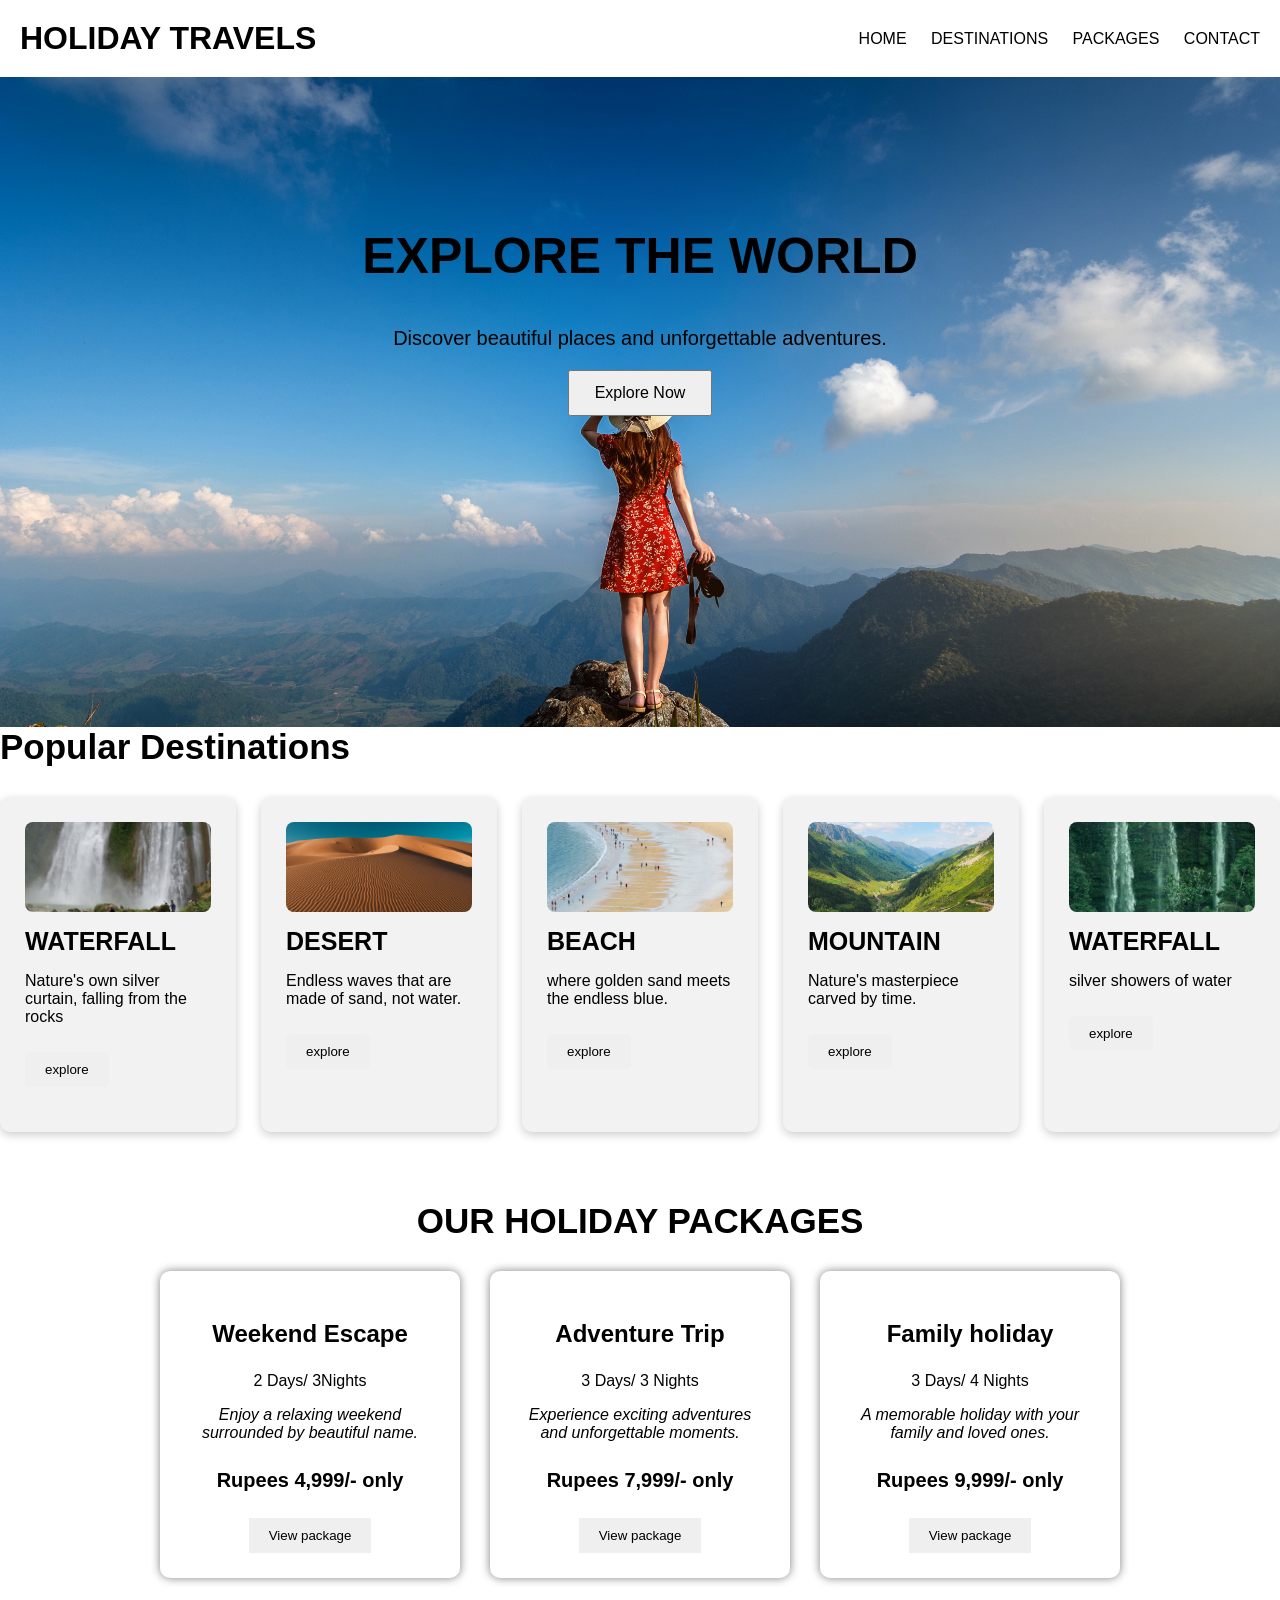
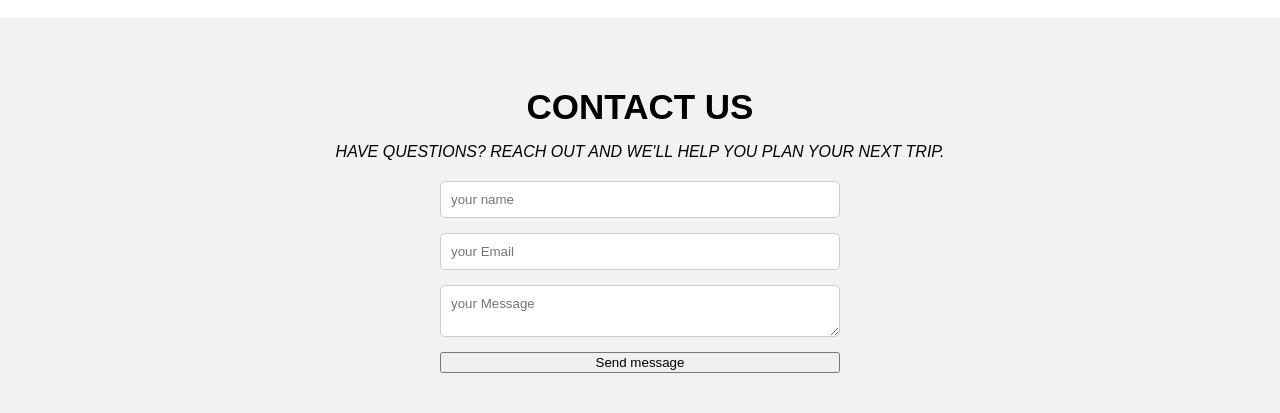
<file: index.html>
<!DOCTYPE html>
<html lang="en">
<head>
    <meta charset="UTF-8">
    <meta name="viewport" content="width=device-width, initial-scale=1.0">
    <title>HOLIDAY TRAVELS</title>
    <link rel="stylesheet"href="mystyle.css">
</head>
<body>
    <header>
        <h1>HOLIDAY TRAVELS</h1>
        <nav>
            <a href="#home">HOME</a>
            <a href="#destinations">DESTINATIONS</a>
            <a href="#packages">PACKAGES</a>
            <a href="#contact">CONTACT</a>
        </nav>
    </header>
    <section class="hero" id="home">
        <h2>EXPLORE THE WORLD</h2>
        <P>Discover beautiful places and unforgettable adventures.</P>
        <button>Explore Now</button>
    </section>
    
    <section class="destinations" id="destinations">
        <h2>Popular Destinations</h2>
        <div class="cards">
            <div class="card">
                <img src="waterfall.jpg"alt="WATERFALL">
            <h3>WATERFALL</h3>
            <p>Nature's own silver curtain, falling from the rocks </p>
            <button>explore</button>
        </div>
        <div class="card">
            <img src="desert.jpg" alt="DESERT">
            <h3>DESERT</h3>
            <p>Endless waves that are made of sand, not water. </p>
            <button>explore</button>
        </div>
         <div class="card">
            <img src="beach.jpg">
            <h3>BEACH</h3>
            <p>where golden sand meets the endless blue. </p>
            <button>explore</button>
        </div>
         <div class="card">
            <img src="mountain.jpg" alt="MOUNTAIN">
            <h3>MOUNTAIN</h3>
            <p>Nature's masterpiece carved by time. </p>
            <button>explore</button>
         </div>
            <div class="card">
                <img src="waterfall1.jpg" alt="WATERFALL">
                <h3>WATERFALL</h3>
                <p>silver showers of water</p>
                <button>explore</button>
            </div>    
        </div>
    
    </section>
    <section class="packages" id="packages">
        <h2>OUR HOLIDAY PACKAGES</h2>
        <div class="package-container">
            <div class="package">
                <h3>Weekend Escape</h3>
                <p>2 Days/ 3Nights</p>
                <i>Enjoy a relaxing weekend surrounded by beautiful name.</i>
                <h4>Rupees 4,999/- only</h4>
                <button>View package</button>
            </div>
            <div class="package">
                <h3>Adventure Trip</h3>
                <p>3 Days/ 3 Nights</p>
                <i>Experience exciting adventures and unforgettable moments.</i>
                <h4>Rupees 7,999/- only</h4>
                <button>View package</button>
            </div>
            <div class="package">
                <h3>Family holiday</h3>
                <p>3 Days/ 4 Nights</p>
                <i>A memorable holiday with your family and loved ones.</i>
                <h4>Rupees 9,999/- only</h4>
                <button>View package</button>
            </div>
        </div>
        </section>
        
    <section class="contact"id="contact">
        <h2>CONTACT US</h2>
        <P><i>HAVE QUESTIONS? REACH OUT AND WE'LL HELP YOU PLAN YOUR NEXT TRIP.</i></P>
        <FORM>
            <input type="text"placeholder="your name">
            <input type="email"placeholder="your Email">
            <textarea placeholder="your Message"></textarea>
            <button type="Submit">Send message</button>
        </FORM>
    </section>
    
    
</body>
</html>
</file>
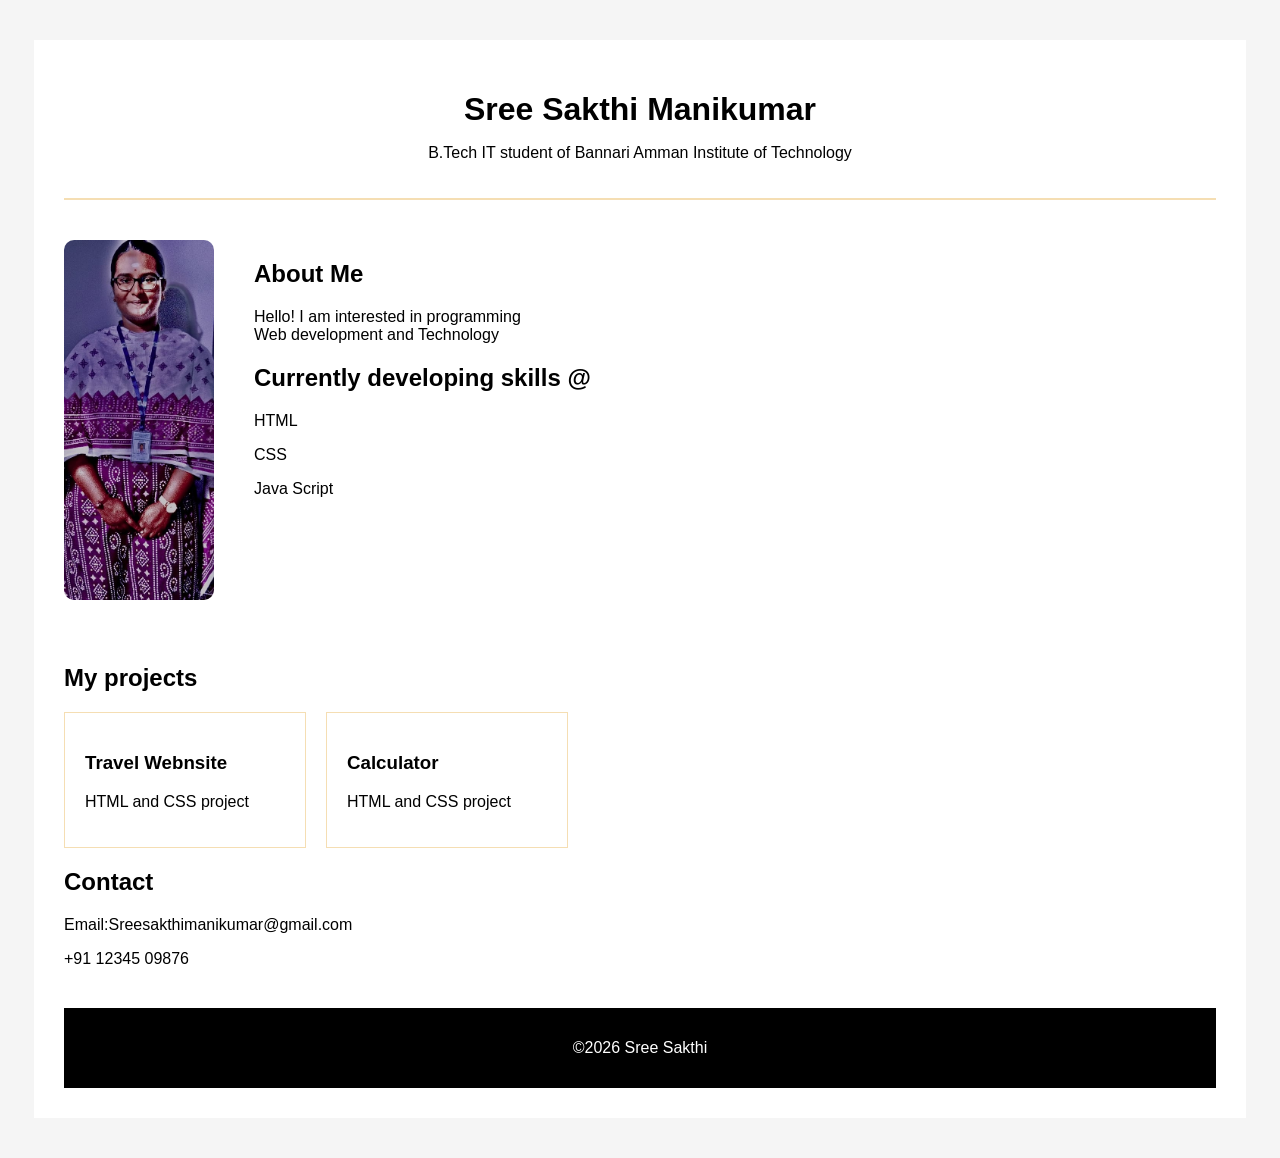
<file: 123.html>
<!DOCTYPE html>
<html lang="en">
<head>
    <meta charset="UTF-8">
    <meta name="viewport" content="width=device-width, initial-scale=1.0">
    <title>MY PORTFOLIO</title>
    <link rel="stylesheet"href="style.css">
</head>
<body>
   <div class="portfolio">
    <header>
        <h1>Sree Sakthi Manikumar</h1>
        <P>B.Tech IT student of Bannari Amman Institute of Technology</P>
    </header>
    <div class="profile">
        <div class="photo">
            <img src="myphoto.jpg"alt="my Photo">
        </div>
        <div class="about">
            <h2>About Me</h2>
            <p>Hello! I am interested in programming<br> Web development and Technology</p>
            <h2>Currently developing skills @</h2>
            <P>HTML</P>
            <P>CSS</P>
            <p>Java Script</p>
        </div>
    </div>
    <section> 
        <h2>My projects</h2>
        <div class="projects">
        <div class="project">
            <h3>Travel Webnsite</h3>
            <p>HTML and CSS project</p>
        </div>
        <div class="project">
            <h3>Calculator</h3>
            <p>HTML and CSS project</p>
        </div>
        </div>
    </section>
    <section class="contact">
        <h2>Contact</h2>
        <p>Email:Sreesakthimanikumar@gmail.com</p>
        <p>+91 12345 09876</p>
    </section>
    <footer>
       <p> &copy;2026 Sree Sakthi</p>
    </footer>
   </div>
</body>
</html>
</file>
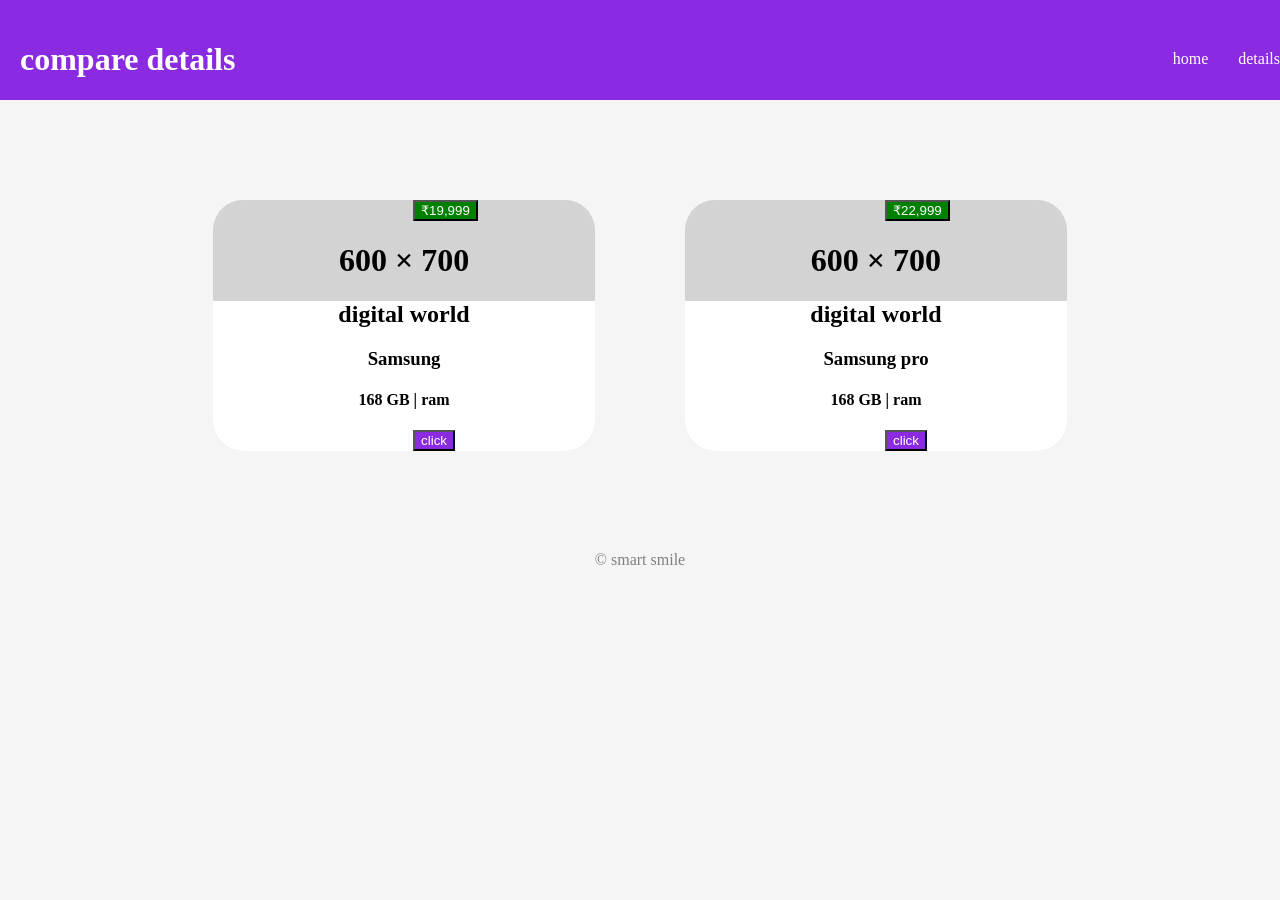
<file: smile.html>
<!DOCTYPE html>
<html lang="en">
<head>
    <meta charset="UTF-8">
    <meta name="viewport" content="width=device-width, initial-scale=1.0">
    <title>skm</title>
    <link rel="stylesheet"href="smile.css">
</head>
<body>
    <div class="hero">
    <header>
        <h1>compare details</h1>
        <div class="head">
            <span>home</span>
            <span>details</span>
        </div>
    </header>
    </div>
    <div class="cards">
        <div class="card">
         <button >&#8377;19,999</button>
            <h1><b>600 &times; 700</b></h1>
            <div class="bot">
            <h2>digital world</h2>
            <h3>Samsung</h3>
            <h4>168 GB | ram</h4>
<button>click</button>
    </div>
        </div>
    <div class="card">
           <button >&#8377;22,999</button>
            <h1><b>600 &times; 700</b></h1>
            <div class="bot">
            <h2>digital world</h2>
            <h3>Samsung pro</h3>
            <h4>168 GB | ram</h4>
<button>click</button>
            </div>
    </div>
    </div>
    <footer>
        &copy smart smile
    </footer>
</body>
</html>
</file>
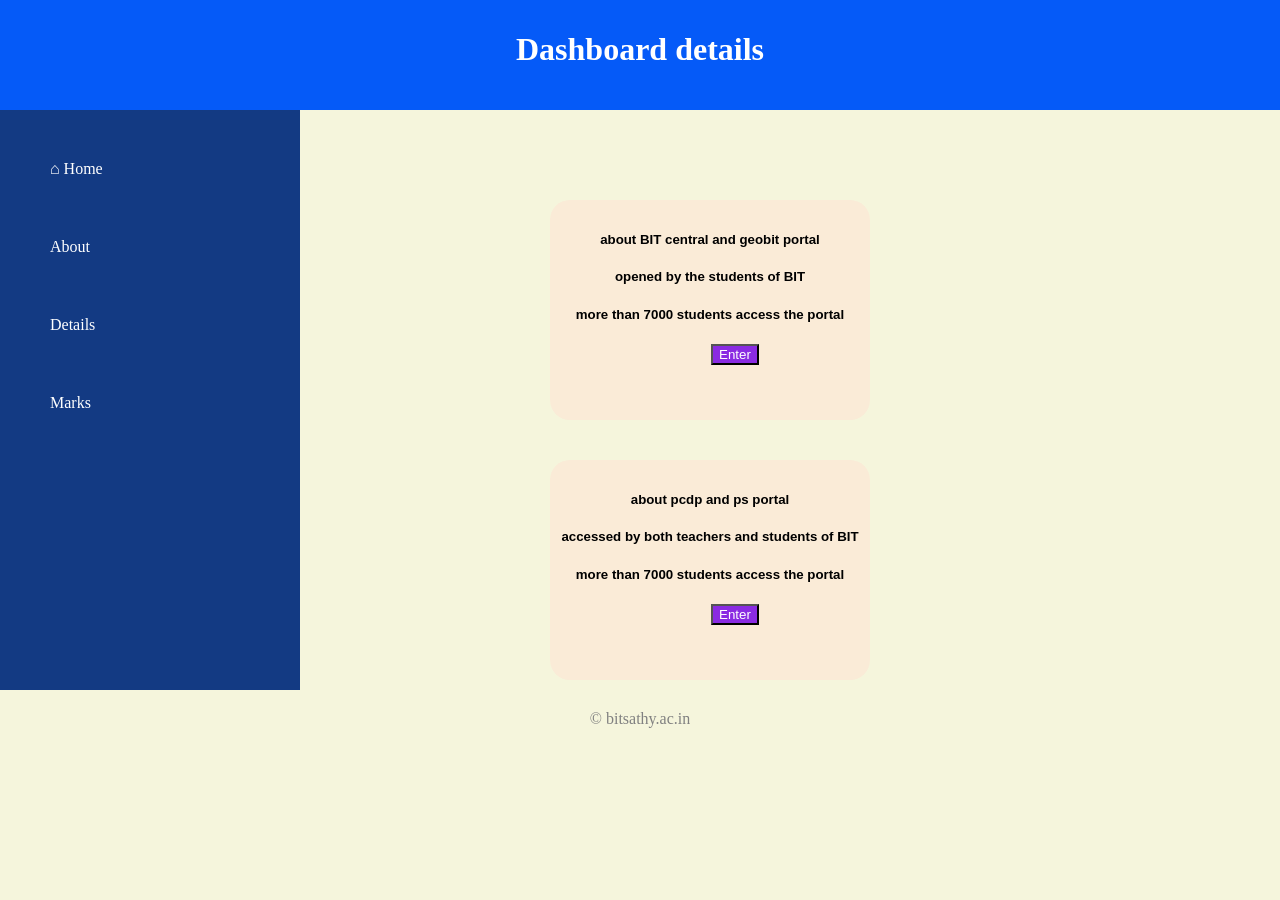
<file: smile1.html>
<!DOCTYPE html>
<html lang="en">
<head>
    <meta charset="UTF-8">
    <meta name="viewport" content="width=device-width, initial-scale=1.0">
    <title>Dashboard</title>
    <link rel="stylesheet" href="smile1.css">
</head>
<body>
    <div class="hero">
        <header>
            <h1><b>Dashboard details</b></h1>
        </header>
    <div class="one">
        <a href="#">&#8962;  Home</a>
        <a href="#">About</a>
        <a href="#">Details</a>
        <a href="#">Marks</a>
    </div>
    <div class="cards">
        <div class="card1">
         <h5>about BIT central and geobit portal</h1>
           <h5>opened by the students of BIT</h1>
            <h5>more than 7000 students access the portal</h1>
            <button title="click enter to know more">Enter</button>
        </div>
        <div class="card2">
         <h5>about pcdp and ps portal</h1>
           <h5>accessed by both teachers and students of BIT</h1>
            <h5>more than 7000 students access the portal</h1>
            <button title="click enter to know more">Enter</button>
        </div>
    </div>
    </div>
    <footer>&copy; bitsathy.ac.in</footer>
</body>
</html>
</file>
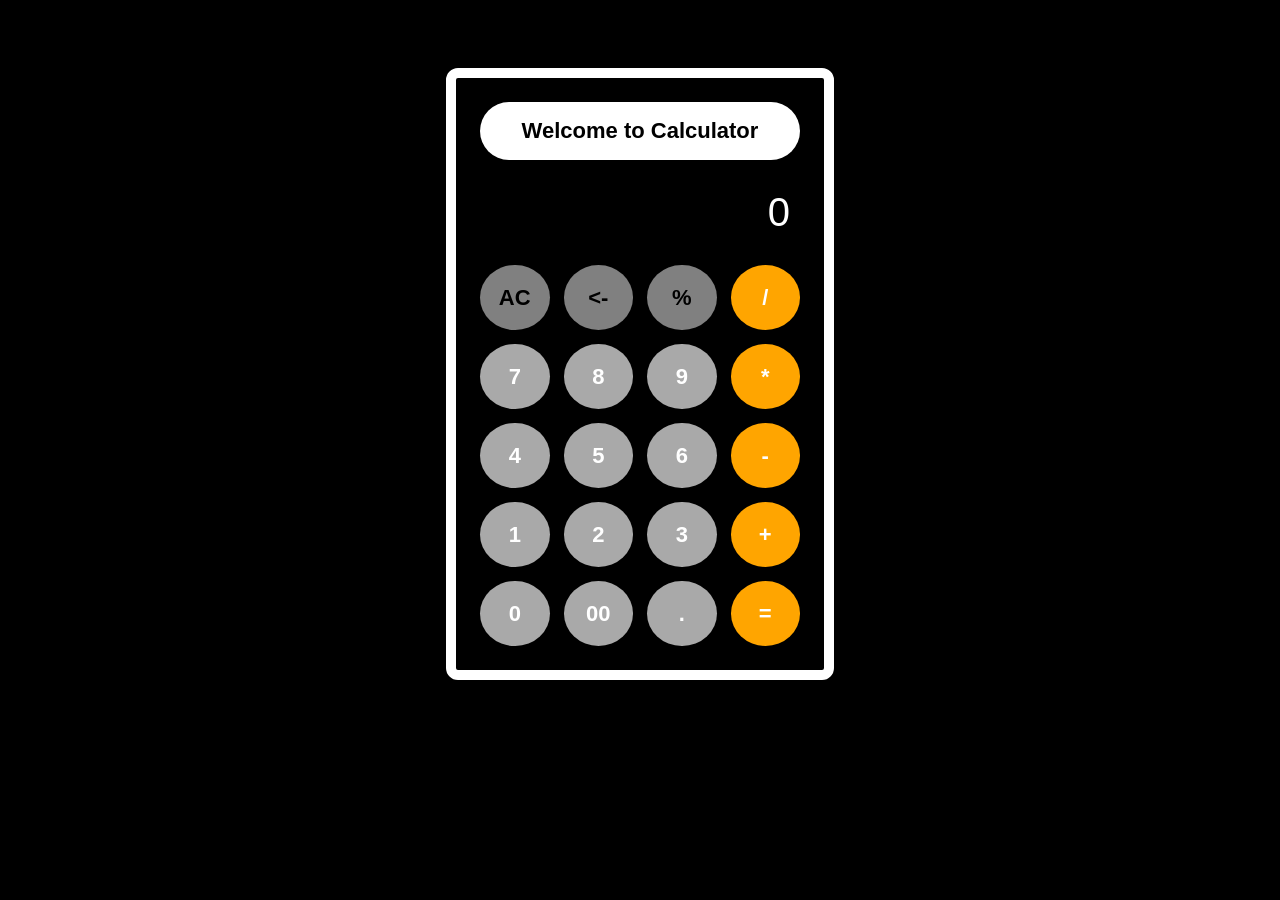
<file: sree.html>
<!DOCTYPE html>
<html lang="en">
<head>
    <meta charset="UTF-8">
    <meta name="viewport" content="width=device-width, initial-scale=1.0">
    <title>Calculator</title>
    <style>
    body{
        background: #000;
        display:flex
        justify-content center;
        padding:20px;
        font-family:Arial,sans-serif;
    }
.calculator{
    width: 320px;
    background: #000;
    border-radius: 12px;
    padding: 24px;
    box-shadow: 0 8px 24px rgba(0,0,0,4);
    margin: 40px auto;
    border: 10px solid#ffffff;
}
.title{
    background: #fff;
    color: #000;
    font-size: 22px;
    font-weight: bold;
    text-align: center;
    padding: 16px;
    border-radius: 30px;
    margin-bottom: 20px;
}
.display{
    color: #fff;
    font-size: 40px;
    text-align: right;
    padding: 10px 10px 30px;
}
.buttons{
    display: grid;
    grid-template-columns: repeat(4,1fr);
    gap: 14px;
}

button{
    height: 65px;
    border-radius: 50%;
    border: none;
    font-size: 22px;
    font-weight: bold;
    cursor: pointer;
    transition: transform 0.15s;
}
button:hover{
    transform: scale(1.05);
}

.gray{
    background: grey;
    color: #000;
}
.dark{
    background:darkgrey ;
    color:#fff
}
.orange{
    background: orange;
    color: #fff;

}


    </style>
</head>
<body>
    <div class="calculator">
        <div class="title"> Welcome to Calculator</div>
        <div class="display">0</div>
        <div class="buttons">
            <button class="gray">AC</button>
             <button class="gray"><-</button>
              <button class="gray">%</button>
               <button class="orange">/</button>

               <button class="dark">7</button>
             <button class="dark">8</button>
              <button class="dark">9</button>
               <button class="orange">*</button>

               <button class="dark">4</button>
             <button class="dark">5</button>
              <button class="dark">6</button>
               <button class="orange">-</button>

               <button class="dark">1</button>
             <button class="dark">2</button>
              <button class="dark">3</button>
               <button class="orange">+</button>

               <button class="dark">0</button>
             <button class="dark">00</button>
              <button class="dark">.</button>
               <button class="orange">=</button>

        </div>
    </div>
</body>
</html>
</file>
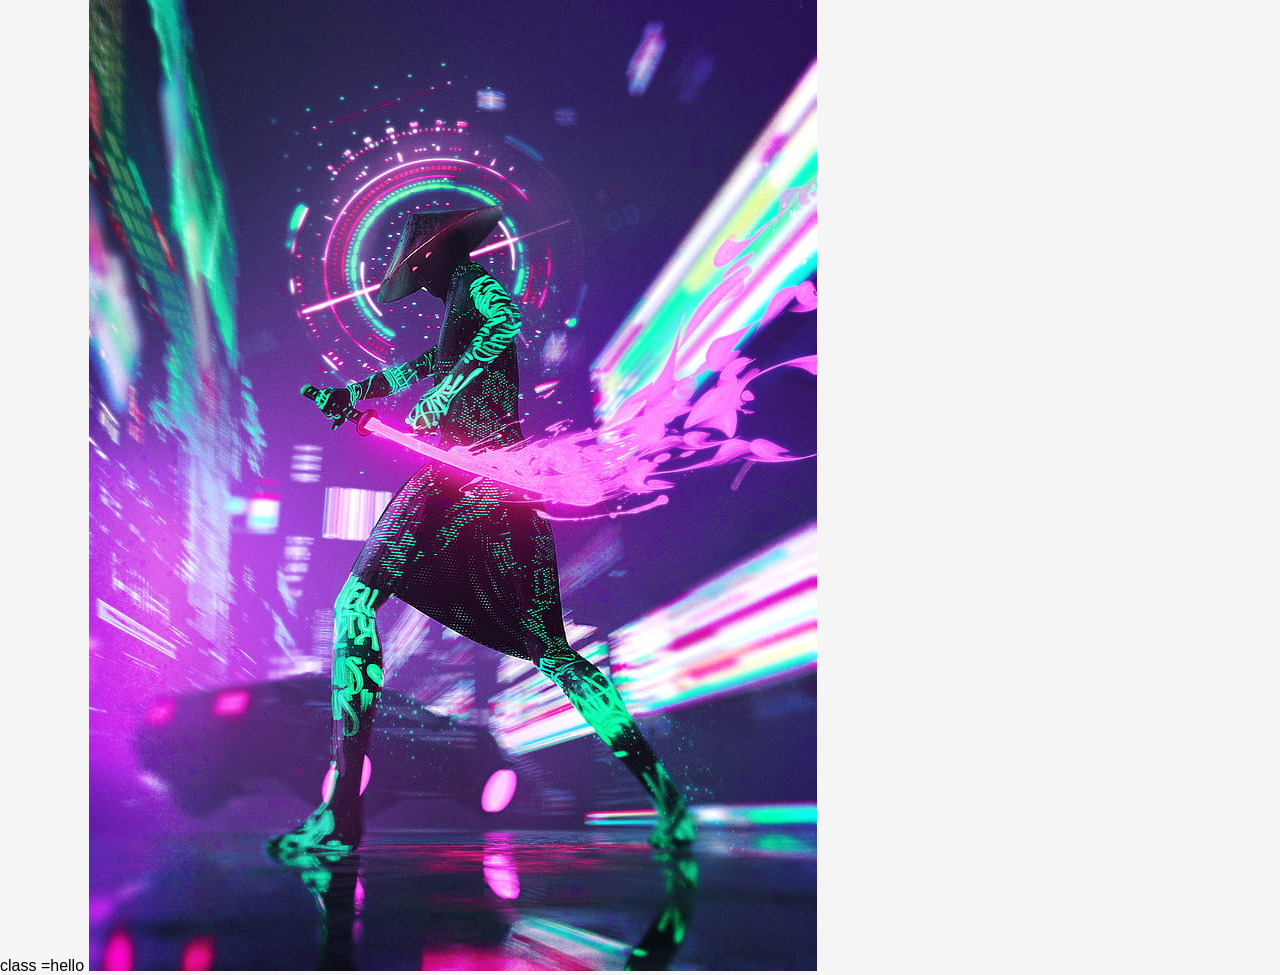
<file: ss.html>
<!DOCTYPE html>
<html lang="en">
<head>
    <meta charset="UTF-8">
    <meta name="viewport" content="width=device-width, initial-scale=1.0">
    <title>Document</title>
    <link  rel="stylesheet"href="style.css">
</head>
<body>
    class =hello <img src="ss.jpg"alt="wallpaper">
</body>
</html>
</file>
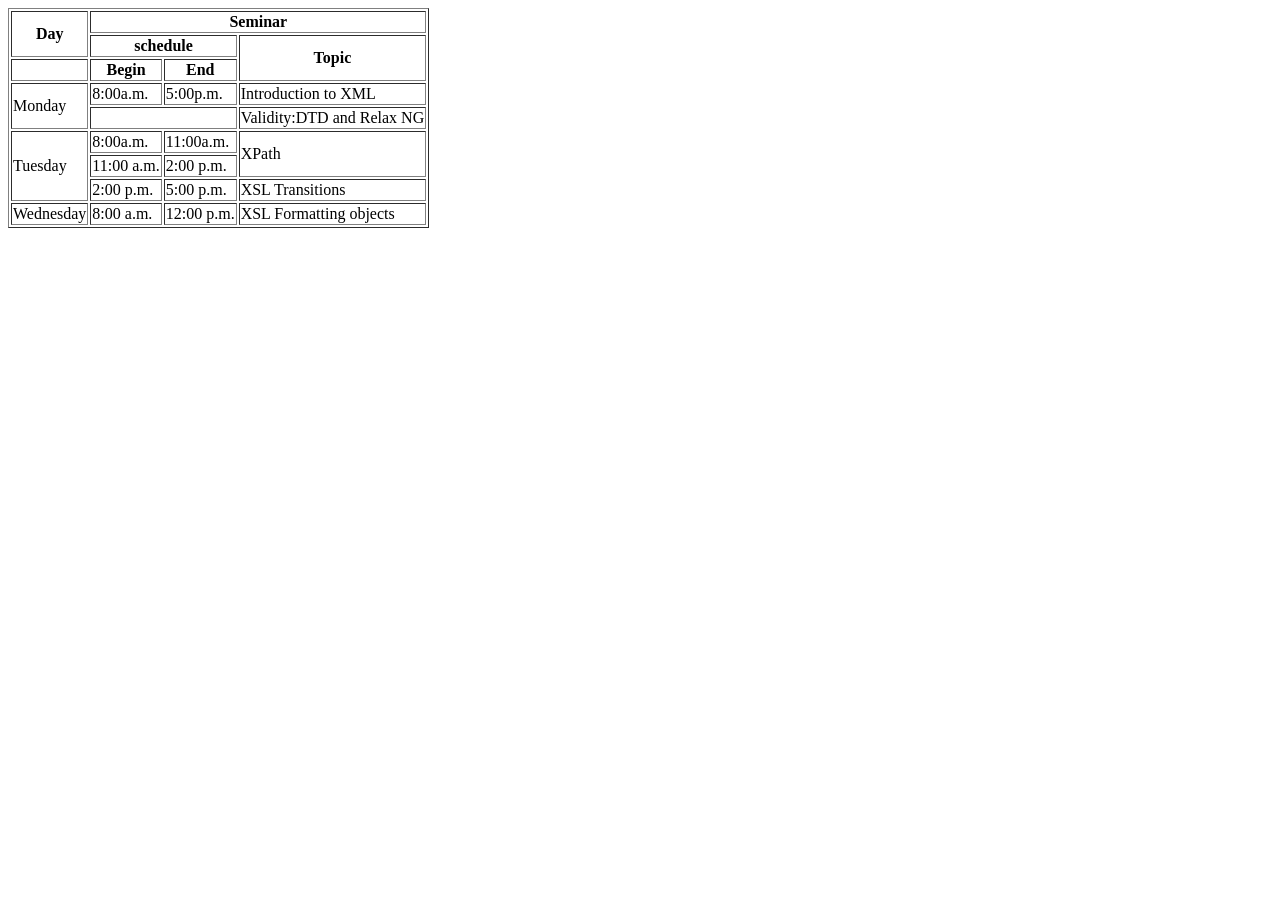
<file: task1.html>
<!DOCTYPE html>
<html lang="en">
<head>
    <meta charset="UTF-8">
    <meta name="viewport" content="width=device-width, initial-scale=1.0">
    <title>Seminar schedule</title>
</head>
<body>
    <table border="1">
        <tr>
            <th rowspan="2">Day</th>
            <th colspan="3">Seminar</th>
        </tr>
        <tr>
            <th colspan="2">schedule</th>
            <th rowspan="2">Topic</th>
        </tr>
        <tr>
        <th></th>
        <th>Begin</th>
        <th>End</th>
        </tr>
        <tr>
            <td rowspan="2">Monday</td>
            <td>8:00a.m.</td>
            <td>5:00p.m.</td>
            <td>Introduction to XML</td>
        </tr>
        <tr>
        <td colspan="2"></td>
        <td>Validity:DTD and Relax NG</td>
        </tr>
        <tr>
            <td rowspan="3">Tuesday</td>
            <td>8:00a.m.</td>
            <td>11:00a.m.</td>
            <td rowspan="2">XPath</td>
</tr>
<tr>

            <td>11:00 a.m.</td>
            <td>2:00 p.m.</td>
</tr>
<tr>
            <td>2:00 p.m.</td>
            <td>5:00 p.m.</td>
            <td>XSL Transitions</td>
</tr>
<tr>
            <td>Wednesday</td>
            <td>8:00 a.m.</td>
            <td>12:00 p.m.</td>
            <td>XSL Formatting objects</td>
        </tr>
    </table>
</body>
</html>
</file>
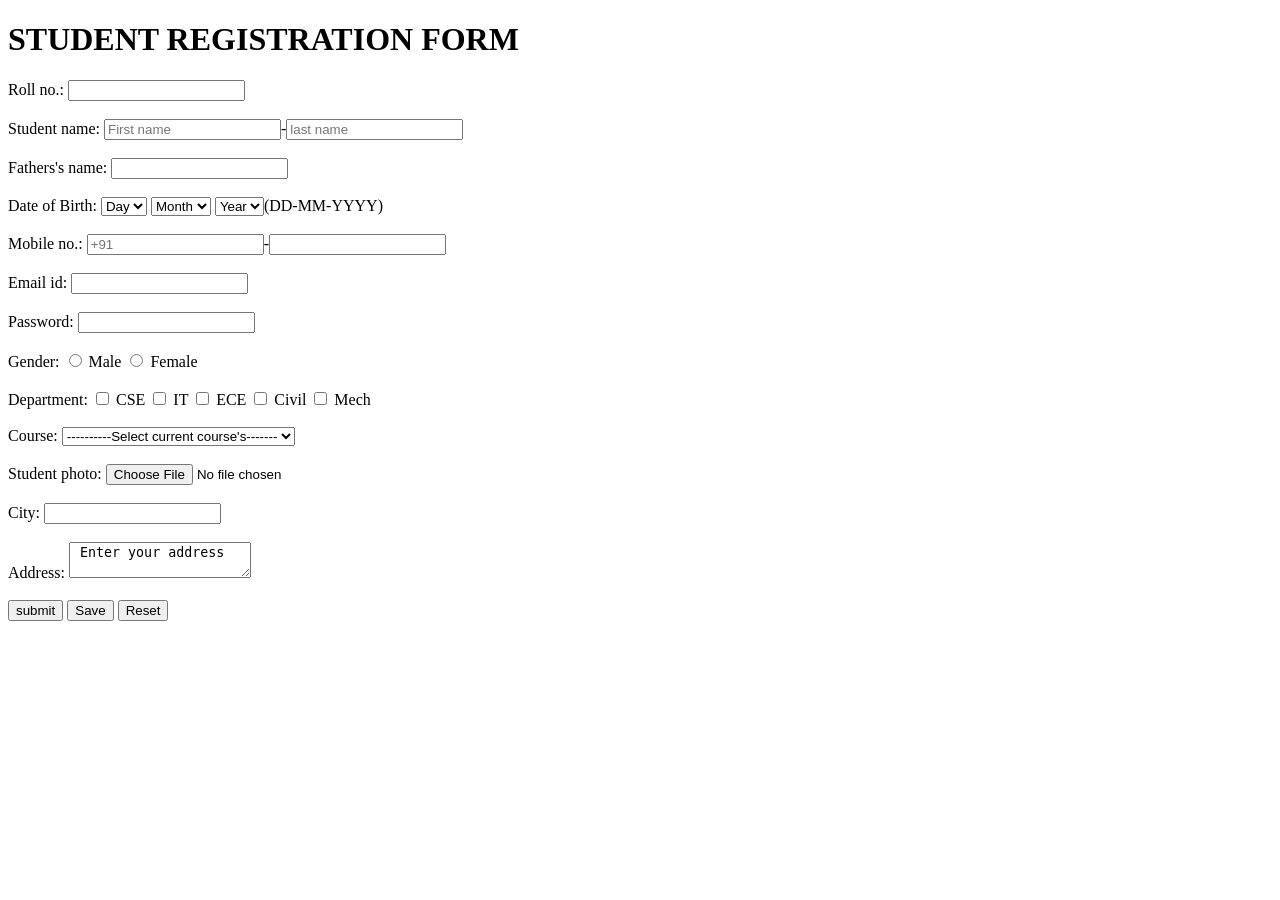
<file: task2.html>
<!DOCTYPE html>
<html lang="en">
<head>
    <meta charset="UTF-8">
    <meta name="viewport" content="width=device-width, initial-scale=1.0">
    <title>student Registration Form</title>
</head>
<body>
    <h1><b>STUDENT REGISTRATION FORM</b></h1>
    <label>Roll no.:</label>
    <input type="number"><br><br>
    <label>Student name:</label>
    <input type="text"placeholder="First name">-<input type="text"placeholder="last name"><br><br>
<label>Fathers's name:</label>
<input type="text"><br><br>
<label>Date of Birth: </label>
<select>
    <option>Day</option>
</select>

<select>
    <option>Month</option>
</select>

<select>
    <option>Year</option>
</select>(DD-MM-YYYY)<br><br>
<label>Mobile no.:</label>
<input type="number"placeholder="+91">-<input label="tel"><br><br>
<label>Email id:</label>
<input type="mail"><br><br>
<label>Password:</label>
<input type="password"><br><br>
<label>Gender:</label>
<input type="radio"name="gender">
<label>Male</label>
<input type="radio"name="gender">
<label for="female">Female</label><br><br>
<label>Department:</label>
<input type="checkbox">
<label >CSE</label>

<input type="checkbox">
<label>IT</label>

<input type="checkbox">
<label>ECE</label>

<input type="checkbox">
<label>Civil</label>

<input type="checkbox">
<label>Mech</label><br><br>
<label>Course:</label>
<select>
<option>----------Select current course's-------</option>
<option>CSE</option>
<option>IT</option></select><br><br>
<label>Student photo:</label>
<input type="file"><br><br>
<label>City:</label>
<input label="text"><br><br>
<label>Address:</label>
<textarea> Enter your address </textarea><br><br>
<button>submit</button>
<button>Save</button>
<button>Reset</button>
</body>
</html>
</file>
<file: mystyle.css>
body{
    margin:0;
    padding: 0;
    width: 100%;
    overflow-x: hidden;
font-family: 'Trebuchet MS', 'Lucida Sans Unicode', 'Lucida Grande', 'Lucida Sans', Arial, sans-serif;
}
header{
    background-color: white;
    padding: 20px;
    display: flex;
    justify-content: space-between;
    align-items: center;
}
header h1{
    margin: 0;

}
nav a{
    text-decoration: none;
    margin-left: 20px;
    color: black;

}
.hero{
    width: 100%;
    height: 650px;
    box-sizing: border-box;
    text-align: center;
    padding-top: 100px;
    background-image: url(travel.jpg);
    background-size: cover;
    background-position: center;
}
.hero h2{
    font-size: 50px;
    margin-top: 50px;
}
.hero p{
    font-size: 20px;
}
.hero button{
    padding: 12px 25px;
    font-size: 16px;
    cursor: pointer;
}
.destinaitons{
    width: 100%;
    box-sizing: border-box;
    
    text-align: center;
    padding: 50px 20px;

}
.destinations h2{
    font-size: 35px;
    margin: 0 0 30px 0;
}
.cards{
    display: flex;
    justify-content: center;
    gap: 25px;
    
}
.card{
    width: 220px;
    padding: 25px;
    background-color: #f2f2f2;
    border-radius: 10px;
    overflow: hidden;
    box-shadow: 0 3px 10px rgba(0,0,0,0.2);
    transition: 0.3s;

}
.card h3{
    font-size: 25px;
    margin: 15px 0 8px;

}

.card button{
    padding: 10px 20px;
    margin: 10px 0 20px;
    border: none;
    border-radius: 5px;
    cursor: pointer;
}
.card:hover{
    background-color:aliceblue;
    transform: scale(1.05);
    box-shadow: 0 8px 20px gray;
}
.card img{
    width: 100%;
    height: 90px;
    object-fit: cover;
    border-radius: 8px;
    display: block;
}
.packages{
    padding: 40px;
    text-align: center;
}
.packages h2{
    font-size:35px; 
    margin-bottom: 30px;

}
.package-container{
    display: flex;
    justify-content: center;
    gap: 30px;
}
.package{
    width: 250px;
    padding: 25px;
    background-color: white;
    box-shadow: 0 0 10px gray;
    border-radius: 10px;
}
.package h3{
    font-size: 24px;

}
.package h4{
    font-size: 20px;

}
.package button{
    padding: 10px 20px;
    border:none;
    cursor: pointer;
}
.package{
    transition: 0.3s;
}
.package:hover{
    transform: translateY(-10px);
    box-shadow: 0 8px 20px grey;
}
.contact{
    padding: 40px;
    text-align: center;
    background-color: #f2f2f2;

}
.contact h2{
    font-size: 35px;
    margin-bottom: 10px;
}
.contact form{
    display:flex;
    flex-direction: column;
    max-width: 400px;
    margin: 20px auto 0;
    gap: 15px;
}
.contact input,
.contact textarea{
    padding: 10px;
    border: 1px solid #ccc;
    border-radius: 5px;
    font-family: 'Trebuchet MS', 'Lucida Sans Unicode', 'Lucida Grande', 'Lucida Sans', Arial, sans-serif;


}
.contaact button{
    padding: 10px 20px;
    border: none;
    border-radius: 5px;
    cursor: pointer;
    background-color: black;
    color: white;
}
</file>
<file: style.css>
body{
    font-family: Arial, Helvetica, sans-serif;
    background-color: whitesmoke;
    margin:0
}
.portfolio{
    width:90%;
    margin: 40px auto;
    background-color: white;
    padding: 30px;
}

header{
    text-align: center;
    border-bottom: 2px solid wheat;
    padding-bottom: 20px;
}
header h1{
    margin-bottom: 5px;
}
.profile{
    display: flex;
    gap: 40px;
    padding: 40px 0;
}
.photo img{
    width:150px;
    height:360px;
    border-radius:10px;
}

.about h2{
    color:black;
}
.projects{
    display: flex;
    gap: 20px;
}
.project{
    border: 1px solid wheat;
    padding: 20px;
    width:200px;
    transition: 0.5s;
}
.project:hover{
    background-color: #f5f5f5;
    box-shadow: 10px 20px 30px;
    transform: scale(1.05);
}
}
.contact{
    margin-top: 40px;
    border-top: 2px solid wheat;
    padding-top: 30px;
}
footer{
    text-align: center;
margin-top: 40px;
padding: 15px;
background-color: black;
color:white;
}
</file>
<file: smile.css>
body{
    font-family:'Times New Roman', Times, serif;
margin: 0;
background-color:whitesmoke

}
.hero{
    background-color:blueviolet;
    padding:20px;
    height: 60px;
}
.hero h1{
    color: white;

}
.head{
    display: flex;
    gap: 30px;
    justify-content: right;
    color: white;
    text-decoration: none;
    cursor: pointer;
    position: absolute;
    right: 00px;
    top:50px
}
.cards{
    display: flex;
    justify-content: center;
    gap: 90px;
    transition: 0.5s;
    padding: 100px;
}
.card{
    background-color: lightgray;
    border-radius: 30px;
}
.card:hover{
    transform: scale(1.05);
    box-shadow: 10px 20px 30px;
}
.card button{
    background-color: green;
    margin-left: 60px;
color: white;
margin-left: 200px;
}
.card h1{
    text-align: center;
    color: black;
}
.bot{
background-color: white;
color: black;
text-align: center;
border-bottom-right-radius: 30px;
border-bottom-left-radius: 30px;
}
.bot button{
    background-color: blueviolet;
    color: white;
    margin-right: 140px;
    cursor: pointer;
}
.bot button:hover{
    background-color:violet;
}
footer{
    color: gray;
    text-align: center;
}
</file>
<file: smile1.css>
body{
    background-color: beige;
    font-family: cursive;
    margin: 0%;
}
header{
background-color: rgb(5, 90, 248);
color: white;
text-align: center;
height: 100px;
padding-top:10px;
}
.one{
    background-color: rgb(19, 58, 131);
    width: 200px;
    height:480px;
    padding: 50px;

}
.one a{
    display: block;
    color: white;
    text-decoration: none;
    margin-bottom: 60px;
}
.cards{
    position: absolute;
    top:200px;
    left:550px;
 display: grid;
 grid-template-columns: 1fr;
 gap: 40px;
 
}
.card1{
border-radius: 20px;
border: 10px;
padding: 10px;
font-family: 'Franklin Gothic Medium', 'Arial Narrow', Arial, sans-serif;
height: 200px;
width: 300px;
text-align: center;
background-color: antiquewhite;
transition: 0.5s;
}
.card2{
border-radius: 20px;
border: 10px;
padding: 10px;
font-family: 'Franklin Gothic Medium', 'Arial Narrow', Arial, sans-serif;
height:200px;
text-align: center;
width: 300px;
background-color: antiquewhite;
transition: 0.5s;

}
.card1:hover{
    tranition:transform(1.05);
    background-color:lightgray;
}
.card1 button{
    background-color: blueviolet;
    color: white;
    cursor: pointer;
    margin-left: 50px;
}
.card1 button:{
    background-color: rgb(103, 65, 138);
}
.card2:hover{
    tranition:transform(1.05);
    background-color:lightgray;
}
.card2 button{
    background-color: blueviolet;
    color: white;
    cursor: pointer;
    margin-left: 50px;
}
.card2 button:hover{
    background-color: rgb(103, 65, 138);
}
footer{
    color:grey;
    text-align: center;
    margin-top: 20px;
}
</file>
